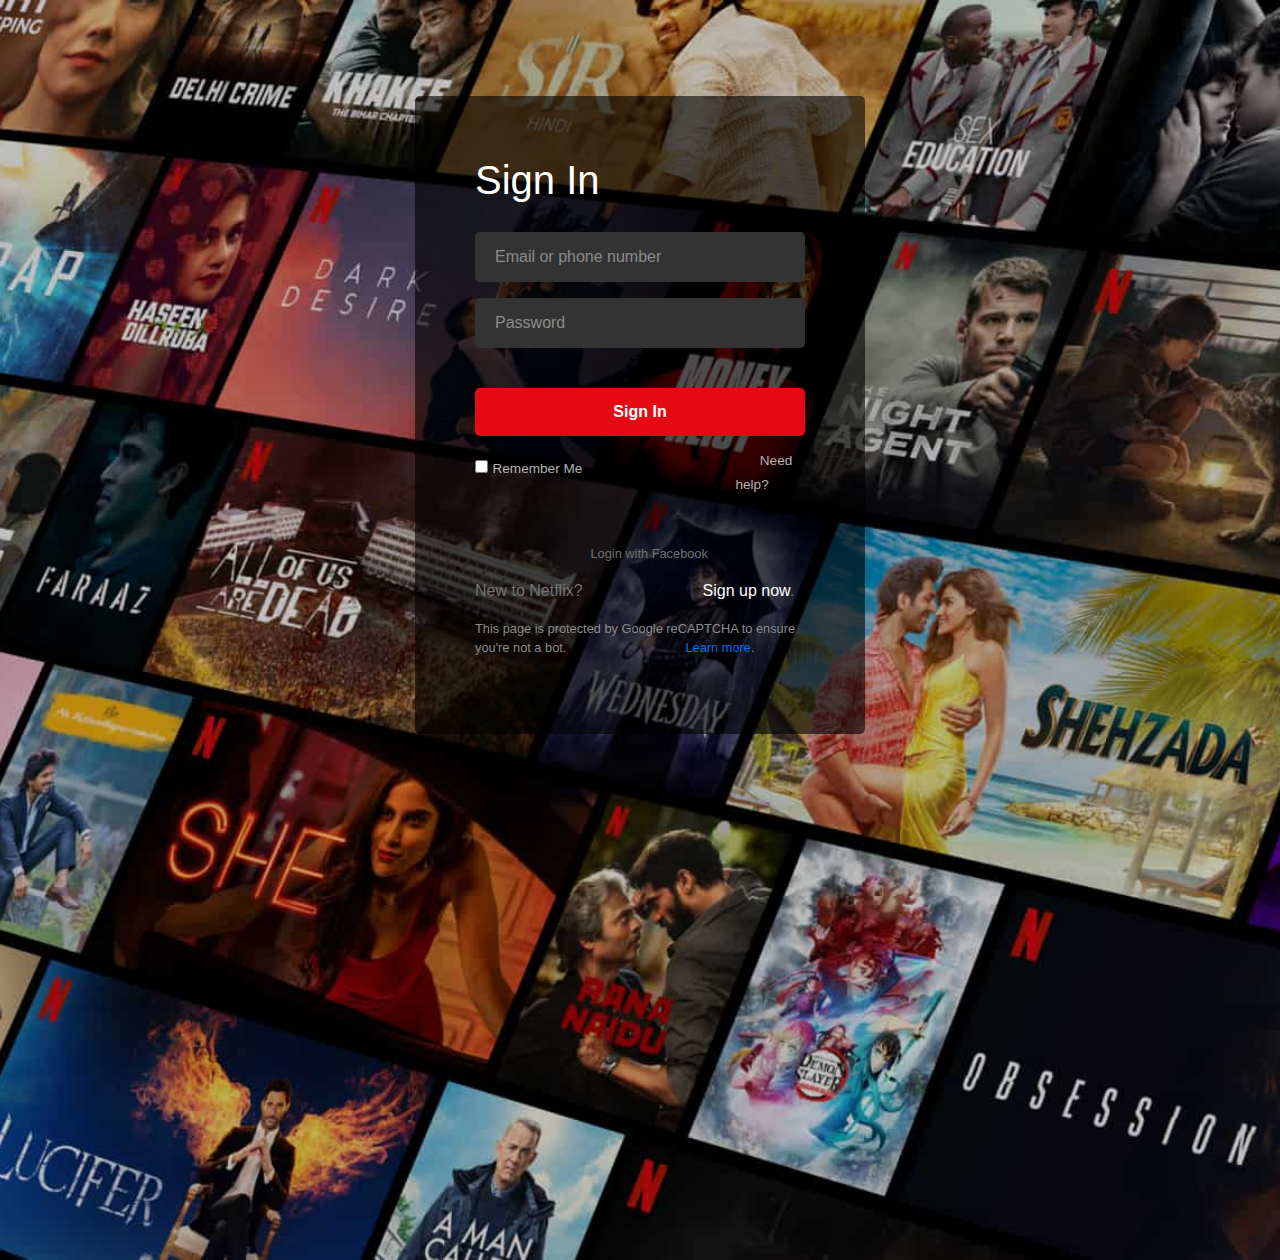
<file: login.html>
<!DOCTYPE html>
<html lang="en">
<head>
   <meta charset="UTF-8">
   <meta http-equiv="X-UA-Compatible" content="IE=edge">
   <meta name="viewport" content="width=device-width, initial-scale=1.0">
   <title>complete responsive coffee shop website design tutorial</title>

   <!-- font awesome cdn link  -->
   <link rel="stylesheet" href="https://cdnjs.cloudflare.com/ajax/libs/font-awesome/5.15.4/css/all.min.css">

   <!-- bootstrap cdn link  -->
   <link rel="stylesheet" href="https://cdnjs.cloudflare.com/ajax/libs/bootstrap/4.6.1/css/bootstrap.min.css">

   <!-- custom css file link  -->
   <link rel="stylesheet" href="style.css">

</head>
<body>
  <div class="container-1">
    <div class="form-container">
      <form>
        <h1>Sign In</h1>
        <div class="form-group">
          <input type="text" required>
          <label>Email or phone number</label>
        </div>
        <div class="form-group">
          <input type="password" required>
          <label>Password</label>
        </div>
        <button onclick ="login()">Sign In</button>
        <div class="remember">
          <div class="left">
            <input type="checkbox" id="remember">
            <label for="remember">Remember Me</label>
          </div>
          <div class="right">
            <a href="#">Need help?</a>
          </div>
        </div>
        <div class="facebook-login">
          <a href="#">Login with Facebook</a>
        </div>
        <div class="signup">
          <p>New to Netflix? <a href="#">Sign up now</a>.</p>
        </div>
        <p class="captcha">
          This page is protected by Google reCAPTCHA to ensure you're not a bot.
          <a href="#">Learn more</a>.
        </p>
      </form>
    </div>
  </div>
</body>
<script src="script.js"></script>
</html>
</file>
<file: style.css>
body
{
    background-color: rgb(0, 0, 0);
}
#main
{
   position: absolute;
   top:105%;
    background-color:transparent;
    width:100%;
    height:310px;
    display: flex;
    justify-content: space-between;
    overflow-x: auto;
    scroll-behavior: smooth;
}

.scroll-btn button
{
    position: absolute;
    top:110%;
    width:100px;
    background-color:blue;
    border: none;
    font-size: 40px;
    color:white;
}
.avtar
{
  height:40px;
  margin-right: 5%;
  
}
a
{
  color:white;
}
.scroll-btn-1 button
{
    position: absolute;
    top:110%;
    right:0%;
    width:100px;
    background-color:blue;
    border: none;
    font-size: 40px;
    color:white;
}
#main::-webkit-scrollbar
{
    display: none;
    width:0;
}
#main2
{ 
    margin-top: 20%;
    background-color: black;
    width:100%;
    height:150px;
    display: flex;
    justify-content: space-evenly;
    overflow-x: auto;
    overflow-y: hidden;
}
.parent-container-3
{ 
    
    margin-top: 0%;
    width:100%;
    height:260px;
    display: flex;
    justify-content: space-evenly;
}
.movie
{
    background-color:rgba(0, 0, 0, 0.953);
    width: 220px;
    margin: 0.3%;
    height: 300px;
    border-radius: 10px;
    box-shadow: 5px 10px 18px#888888;
    text-align: center; 
    overflow: hidden;
    flex: none;  
}
#input 
{
    background-color: rgba(0, 0, 0, 0.317);
    width:100px
}
.movie:hover
{
    transition: 0.8s;
    width: 234px;
    height: 310px;
     
}
.parent-container-4
{
  display:flex;
 
  margin-top: -4%;
}
.movie img
{
    width:100%;
    height:100%;
    border-radius: 10px;
}
.movie2 img
{
    width:100%;
    height:100%;
    border-radius: 2px;
}
.movie2
{
    background-color:rgba(0, 0, 0, 0.953);
    width:  364px;
    height: 182px;
    
  margin: 5px;
    text-align: center;   
}
#main::-webkit-scrollbar
{
    display: none;
    width:0;
}

.movie2:hover
{
    transition: 0.8s;
    width:  370px;
    height: 182px;   
}
#banner h2 
{
font-size: 60px;
position: absolute;
font-weight: 650;
top: 20%;
left: 2%;
font-size: 70px;
color:white;
font-style:normal;
}
#banner h1 
{
font-size: 70px;
position: absolute;
font-weight: 540;
top:35%;
left: 2%;
font-size: 20px;
color:white;
font-style:normal;
}
#banner button
{
background-color: rgba(255, 255, 255, 0.463);
color:white;
position: absolute;
border-radius: 10px;
top:50%;
left: 2%;
width:9%;
height:60px;
color:white;
font-size: 30px;
}


.header h1
{
  position:absolute;
  top:99%;
  margin-left: 1%;
  font-size: 30px;
  color:white;
}
.header-2 
{
  position:absolute;
  top:152%;
  color:white;
  font-size: 25px;
  margin-left: 1%;

}

.header-3 
{
 
  color:white;
  font-size: 25px;
  margin-left: 1%;

}
.header-4
{
  position:absolute;
  top:215%;
  color:white;
  font-size: 25px;
  margin-left: 1%;

}
.containerr
{
 
 padding: 10px;
 width:100%;
 height:100%;
 background : url('./images/money.jfif')center/cover ;
    background-repeat: none;
}

a
{
    margin-left: 35%;
}
.card
{
    box-shadow:5px 10px 18px#888888; ;
}
h3
{
    margin-left: 35%;
    margin-top: 2%;
}
.searchbar
{
  margin-right:5%;
  height:5%;
  width:25%;
  background-color:rgba(0, 0, 0, 0.375);
  border-radius: 10px;
  color:white;
}
.logo
{
  height:70px;
  width:180px;
}

@media screen and (max-width: 600px) {
    #main
    {
        
        position: absolute;
        top:60%;
         
         width:100%;
         height:150px; 
    }
    #main:hover
    {
        
        position: absolute;
        top:60%;
         
         width:100%;
         height:150px; 
    }
    .movie
    {
      width:100px;
      height:100%;
      margin:2px;
    }
    .movie:hover
    {
      width:100px;
      height:100%;
      margin:2px;
    }
    #main2
    {
      position: absolute;
      top:80%;
      height:150px;
      background-color:black;
    }
    .movie2
    {
      height:100%;
      margin:5px;

    }
    .movie2:hover{
      height:102%;
    }
    .parent-container-3
    {
      position: absolute;
      top:130%;
      height:150px;
    }
    .header h1
    {
      position:absolute;
      top:52%;
      margin-left: 1%;
      font-size: 20px;
      color:white;
    }
    .header-2 
    {
      position:absolute;
      top:89%;
      color:white;
      font-size: 20px;
      margin-left: 1%;
    
    }
    
    .header-3 
    {
     position: absolute;
      color:white;
      top:124%;
    font-size: 20px;
    }

    #banner h2
{

position: absolute;
font-weight: 150;
top: 20%;
left: 2%;
font-size: 70px;
color:white;
font-style:normal;
}
#banner
{
  height:800px
}
#banner h1 
{
  display:none;

}
#banner button
{
background-color: rgba(255, 255, 255, 0.463);
color:white;
position: absolute;
border-radius: 10px;
top:50%;
left: 2%;
width:15%;
height:30px;
color:white;
font-size: 20px;
}
}


  

  .container-1 {
    width:100%;
    min-height: 140vh;
    background: url('./images/backgrounf\ netflix.jpg')center/cover;
    background-repeat: none;
  }
  
  form {
    color: #fff;
    background-color: rgba(0, 0, 0, 0.6);
    border-radius: 0.3rem;
    width: 450px;
    position: absolute;
    left: 50%;
    transform: translateX(-50%);
    padding: 60px;
    margin-top: 6rem;
  }
  
  form h1 {
    margin-bottom: 28px;
  }
  
  .form-group {
    width: 100%;
    height: 50px;
    margin-bottom: 16px;
    position: relative;
  }
  
  .form-group input {
    width: 100%;
    height: 100%;
    background-color: #333;
    border: none;
    border-radius: 0.3rem;
    outline: none;
    color: #fff;
    padding: 16px 20px 0;
    font-size: 1rem;
  }
  
  .form-group label {
    position: absolute;
    top: 50%;
    left: 20px;
    transform: translateY(-50%);
    color: #8c8c8c;
    pointer-events: none;
    transition: 200ms ease-in-out transform, 200ms ease-in-out font-size;
  }
  
  .form-group input:focus ~ label, .form-group input:valid ~ label {
    transform: translateY(-1.25rem);
    font-size: 0.7rem;
  }
  
  form button {
    width: 100%;
    height: 48px;
    font-size: 1rem;
    background-color: #e50914;
    color: #fff;
    font-weight: 600;
    border: none;
    border-radius: 0.3rem;
    cursor: pointer;
    margin: 24px 0 12px;
   }
  /* /*   */
  .remember {
    display: flex;
    align-items: center;
    justify-content: space-between;
  }
  .remember label {
    font-size: 0.85rem;
    color: #b3b3b3;
  }
  .remember a {
    color: #b3b3b3;
    font-size: 0.85rem;
    text-decoration: none;
  }
  .remember a:hover {
    text-decoration: underline;
  }
  
  .facebook-login {
    margin-top: 3rem;
    display: flex;
    align-items: center;
  }
  .facebook-login img {
    width: 20px;
    aspect-ratio: 1;
    margin-right: 10px;
  }
  .facebook-login a {
    color: #737373;
    font-size: 0.8rem;
    text-decoration: none;
  }
  
  .signup {
    margin-top: 16px;
  }
  .signup p {
    color: #737373;
  }
  .signup p a {
    color: #fff;
    text-decoration: none;
  }
  .signup p a:hover {
    text-decoration: underline;
  }
  
  .captcha {
    font-size: 0.8rem;
    color: #8c8c8c;
    margin-top: 0.5rem;
  }
  .captcha a {
    color: #0071eb;
    text-decoration: none;
  }
  .captcha a:hover {
    text-decoration: underline;
  }
</file>
